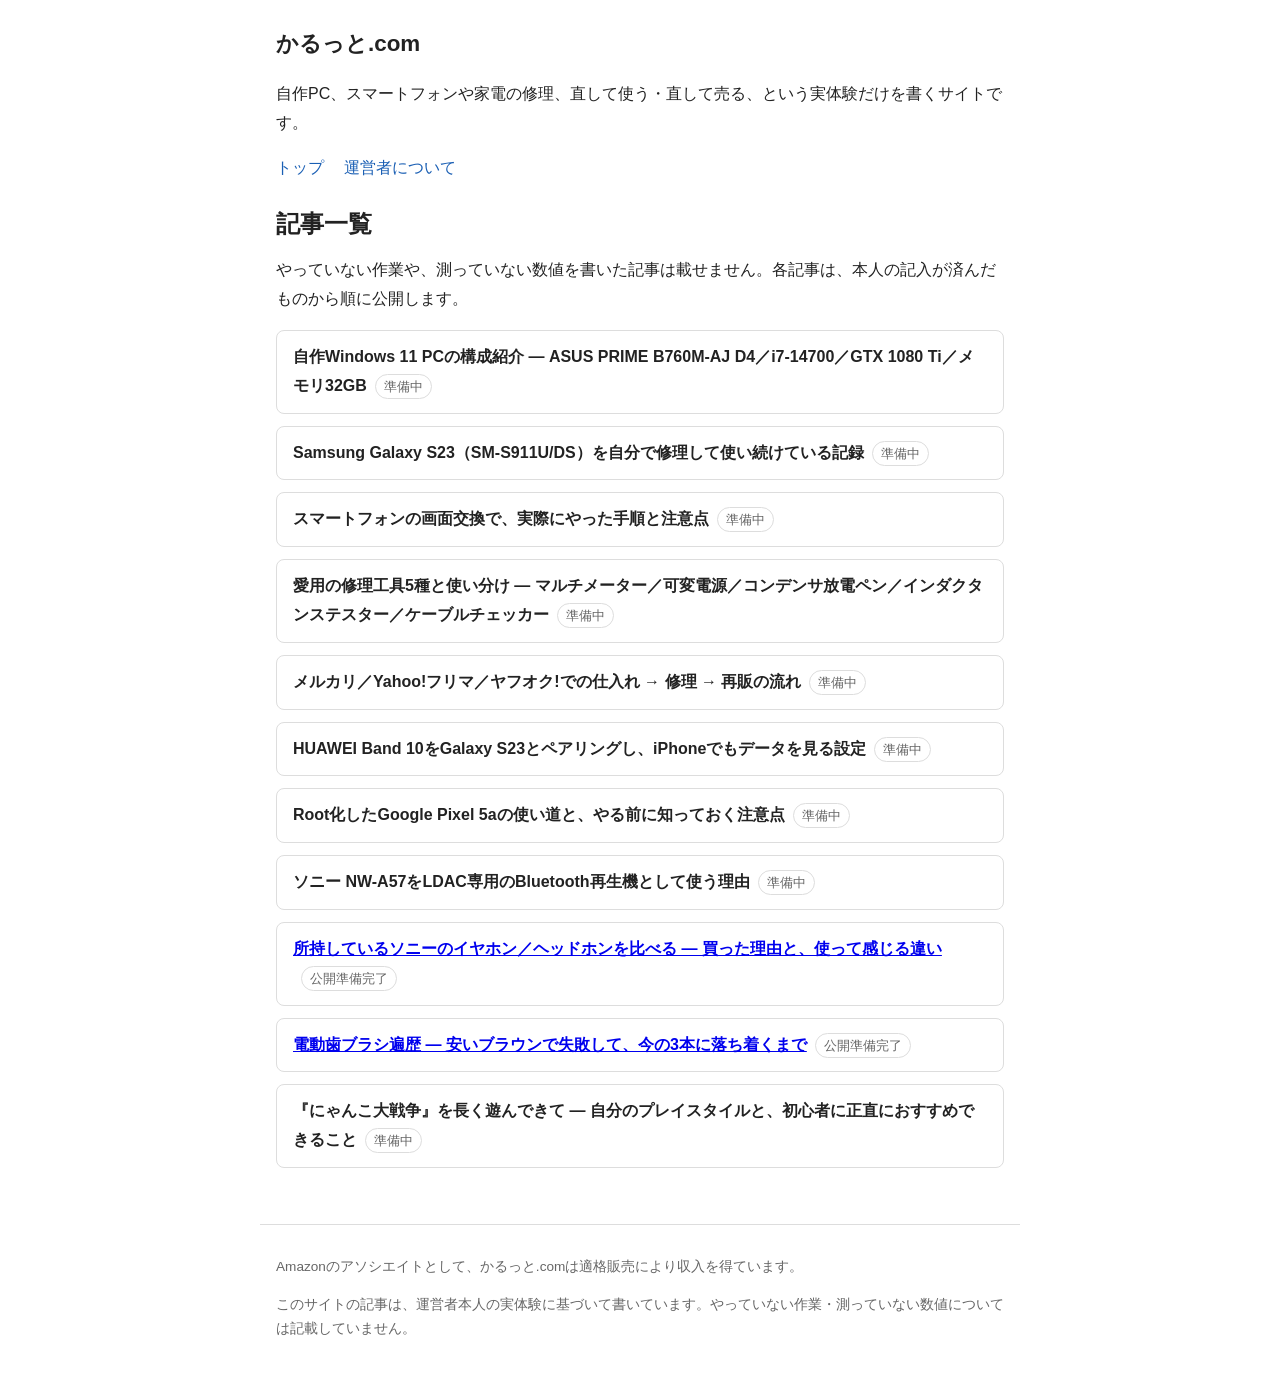
<file: index.html>
<!DOCTYPE html>
<html lang="ja">
<head>
<meta charset="utf-8">
<meta name="viewport" content="width=device-width, initial-scale=1">
<title>かるっと.com| PC・ガジェットの修理と再利用の記録</title>
<link rel="stylesheet" href="style.css">
</head>
<body>
<header>
  <div class="site-name">かるっと.com</div>
  <p>自作PC、スマートフォンや家電の修理、直して使う・直して売る、という実体験だけを書くサイトです。</p>
  <nav>
    <a href="index.html">トップ</a>
    <a href="about.html">運営者について</a>
  </nav>
</header>
<main>
  <h1>記事一覧</h1>
  <p>やっていない作業や、測っていない数値を書いた記事は載せません。各記事は、本人の記入が済んだものから順に公開します。</p>
  <ul class="articles">
    <li><span class="title">自作Windows 11 PCの構成紹介 ― ASUS PRIME B760M-AJ D4／i7-14700／GTX 1080 Ti／メモリ32GB</span><span class="status">準備中</span></li>
    <li><span class="title">Samsung Galaxy S23（SM-S911U/DS）を自分で修理して使い続けている記録</span><span class="status">準備中</span></li>
    <li><span class="title">スマートフォンの画面交換で、実際にやった手順と注意点</span><span class="status">準備中</span></li>
    <li><span class="title">愛用の修理工具5種と使い分け ― マルチメーター／可変電源／コンデンサ放電ペン／インダクタンステスター／ケーブルチェッカー</span><span class="status">準備中</span></li>
    <li><span class="title">メルカリ／Yahoo!フリマ／ヤフオク!での仕入れ → 修理 → 再販の流れ</span><span class="status">準備中</span></li>
    <li><span class="title">HUAWEI Band 10をGalaxy S23とペアリングし、iPhoneでもデータを見る設定</span><span class="status">準備中</span></li>
    <li><span class="title">Root化したGoogle Pixel 5aの使い道と、やる前に知っておく注意点</span><span class="status">準備中</span></li>
    <li><span class="title">ソニー NW-A57をLDAC専用のBluetooth再生機として使う理由</span><span class="status">準備中</span></li>
    <li><span class="title"><a href="sony-headphones.html">所持しているソニーのイヤホン／ヘッドホンを比べる ― 買った理由と、使って感じる違い</a></span><span class="status">公開準備完了</span></li>
    <li><span class="title"><a href="electric-toothbrush.html">電動歯ブラシ遍歴 ― 安いブラウンで失敗して、今の3本に落ち着くまで</a></span><span class="status">公開準備完了</span></li>
    <li><span class="title">『にゃんこ大戦争』を長く遊んできて ― 自分のプレイスタイルと、初心者に正直におすすめできること</span><span class="status">準備中</span></li>
  </ul>
</main>
<footer>
  <p>Amazonのアソシエイトとして、かるっと.comは適格販売により収入を得ています。</p>
  <p>このサイトの記事は、運営者本人の実体験に基づいて書いています。やっていない作業・測っていない数値については記載していません。</p>
</footer>
</body>
</html>
</file>
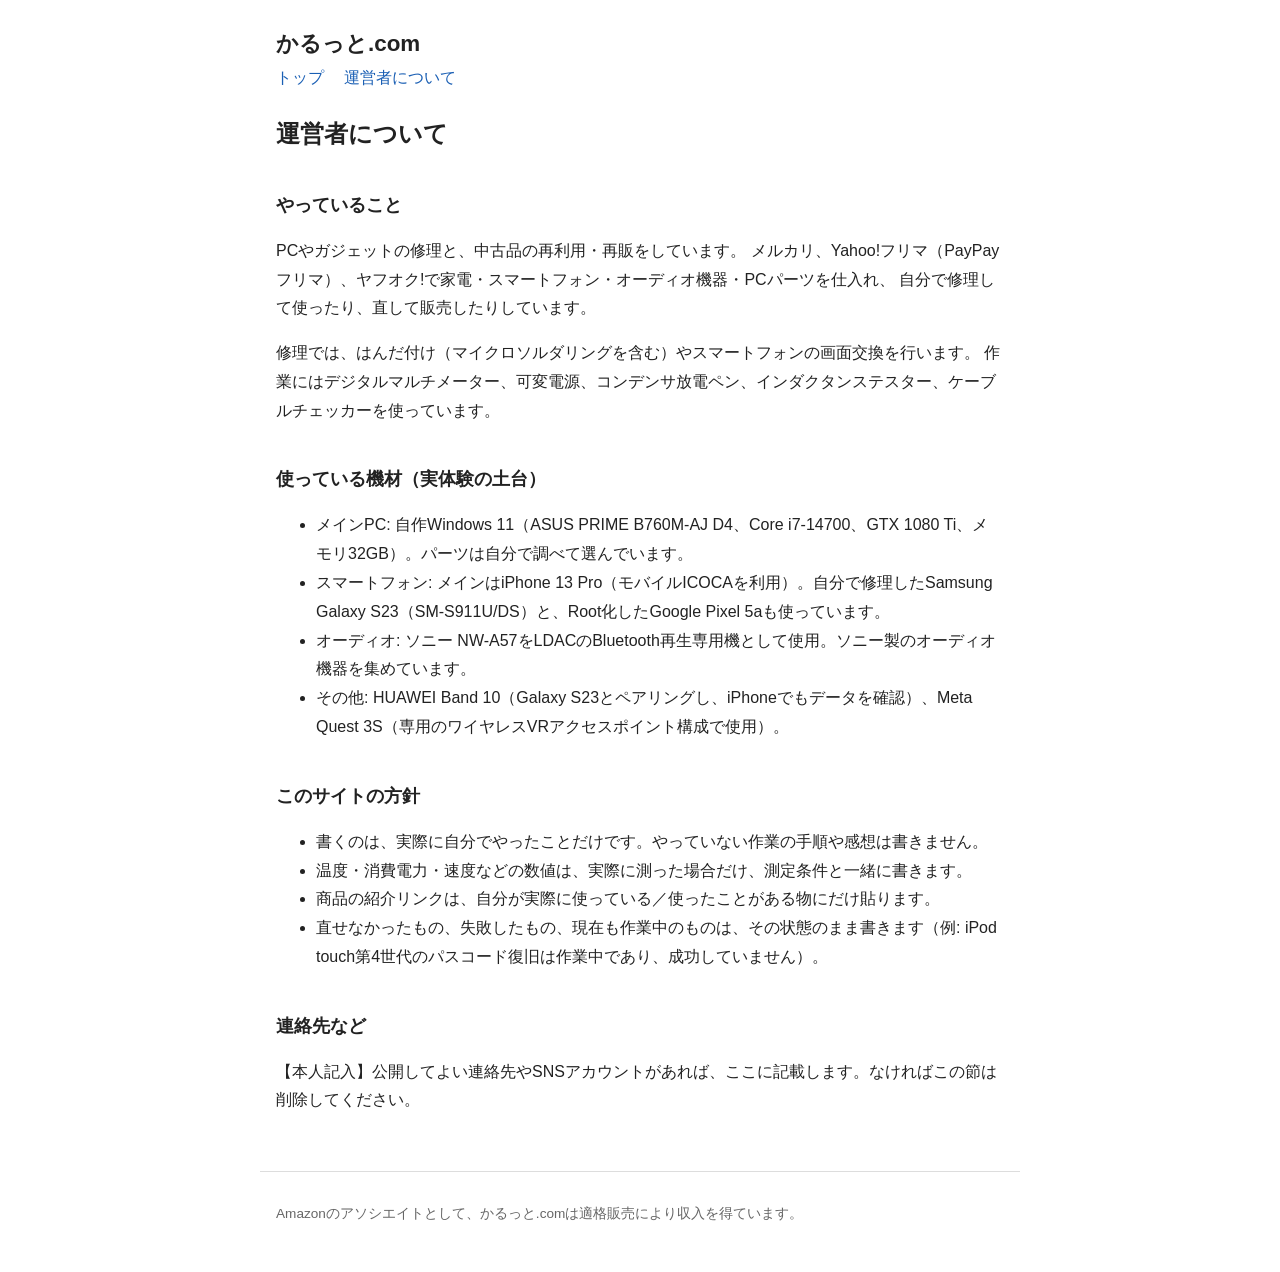
<file: about.html>
<!DOCTYPE html>
<html lang="ja">
<head>
<meta charset="utf-8">
<meta name="viewport" content="width=device-width, initial-scale=1">
<title>運営者について | かるっと.com</title>
<link rel="stylesheet" href="style.css">
</head>
<body>
<header>
  <div class="site-name">かるっと.com</div>
  <nav>
    <a href="index.html">トップ</a>
    <a href="about.html">運営者について</a>
  </nav>
</header>
<main>
  <h1>運営者について</h1>

  <h2>やっていること</h2>
  <p>
    PCやガジェットの修理と、中古品の再利用・再販をしています。
    メルカリ、Yahoo!フリマ（PayPayフリマ）、ヤフオク!で家電・スマートフォン・オーディオ機器・PCパーツを仕入れ、
    自分で修理して使ったり、直して販売したりしています。
  </p>
  <p>
    修理では、はんだ付け（マイクロソルダリングを含む）やスマートフォンの画面交換を行います。
    作業にはデジタルマルチメーター、可変電源、コンデンサ放電ペン、インダクタンステスター、ケーブルチェッカーを使っています。
  </p>

  <h2>使っている機材（実体験の土台）</h2>
  <ul>
    <li>メインPC: 自作Windows 11（ASUS PRIME B760M-AJ D4、Core i7-14700、GTX 1080 Ti、メモリ32GB）。パーツは自分で調べて選んでいます。</li>
    <li>スマートフォン: メインはiPhone 13 Pro（モバイルICOCAを利用）。自分で修理したSamsung Galaxy S23（SM-S911U/DS）と、Root化したGoogle Pixel 5aも使っています。</li>
    <li>オーディオ: ソニー NW-A57をLDACのBluetooth再生専用機として使用。ソニー製のオーディオ機器を集めています。</li>
    <li>その他: HUAWEI Band 10（Galaxy S23とペアリングし、iPhoneでもデータを確認）、Meta Quest 3S（専用のワイヤレスVRアクセスポイント構成で使用）。</li>
  </ul>

  <h2>このサイトの方針</h2>
  <ul>
    <li>書くのは、実際に自分でやったことだけです。やっていない作業の手順や感想は書きません。</li>
    <li>温度・消費電力・速度などの数値は、実際に測った場合だけ、測定条件と一緒に書きます。</li>
    <li>商品の紹介リンクは、自分が実際に使っている／使ったことがある物にだけ貼ります。</li>
    <li>直せなかったもの、失敗したもの、現在も作業中のものは、その状態のまま書きます（例: iPod touch第4世代のパスコード復旧は作業中であり、成功していません）。</li>
  </ul>

  <h2>連絡先など</h2>
  <p>【本人記入】公開してよい連絡先やSNSアカウントがあれば、ここに記載します。なければこの節は削除してください。</p>
</main>
<footer>
  <p>Amazonのアソシエイトとして、かるっと.comは適格販売により収入を得ています。</p>
</footer>
</body>
</html>
</file>
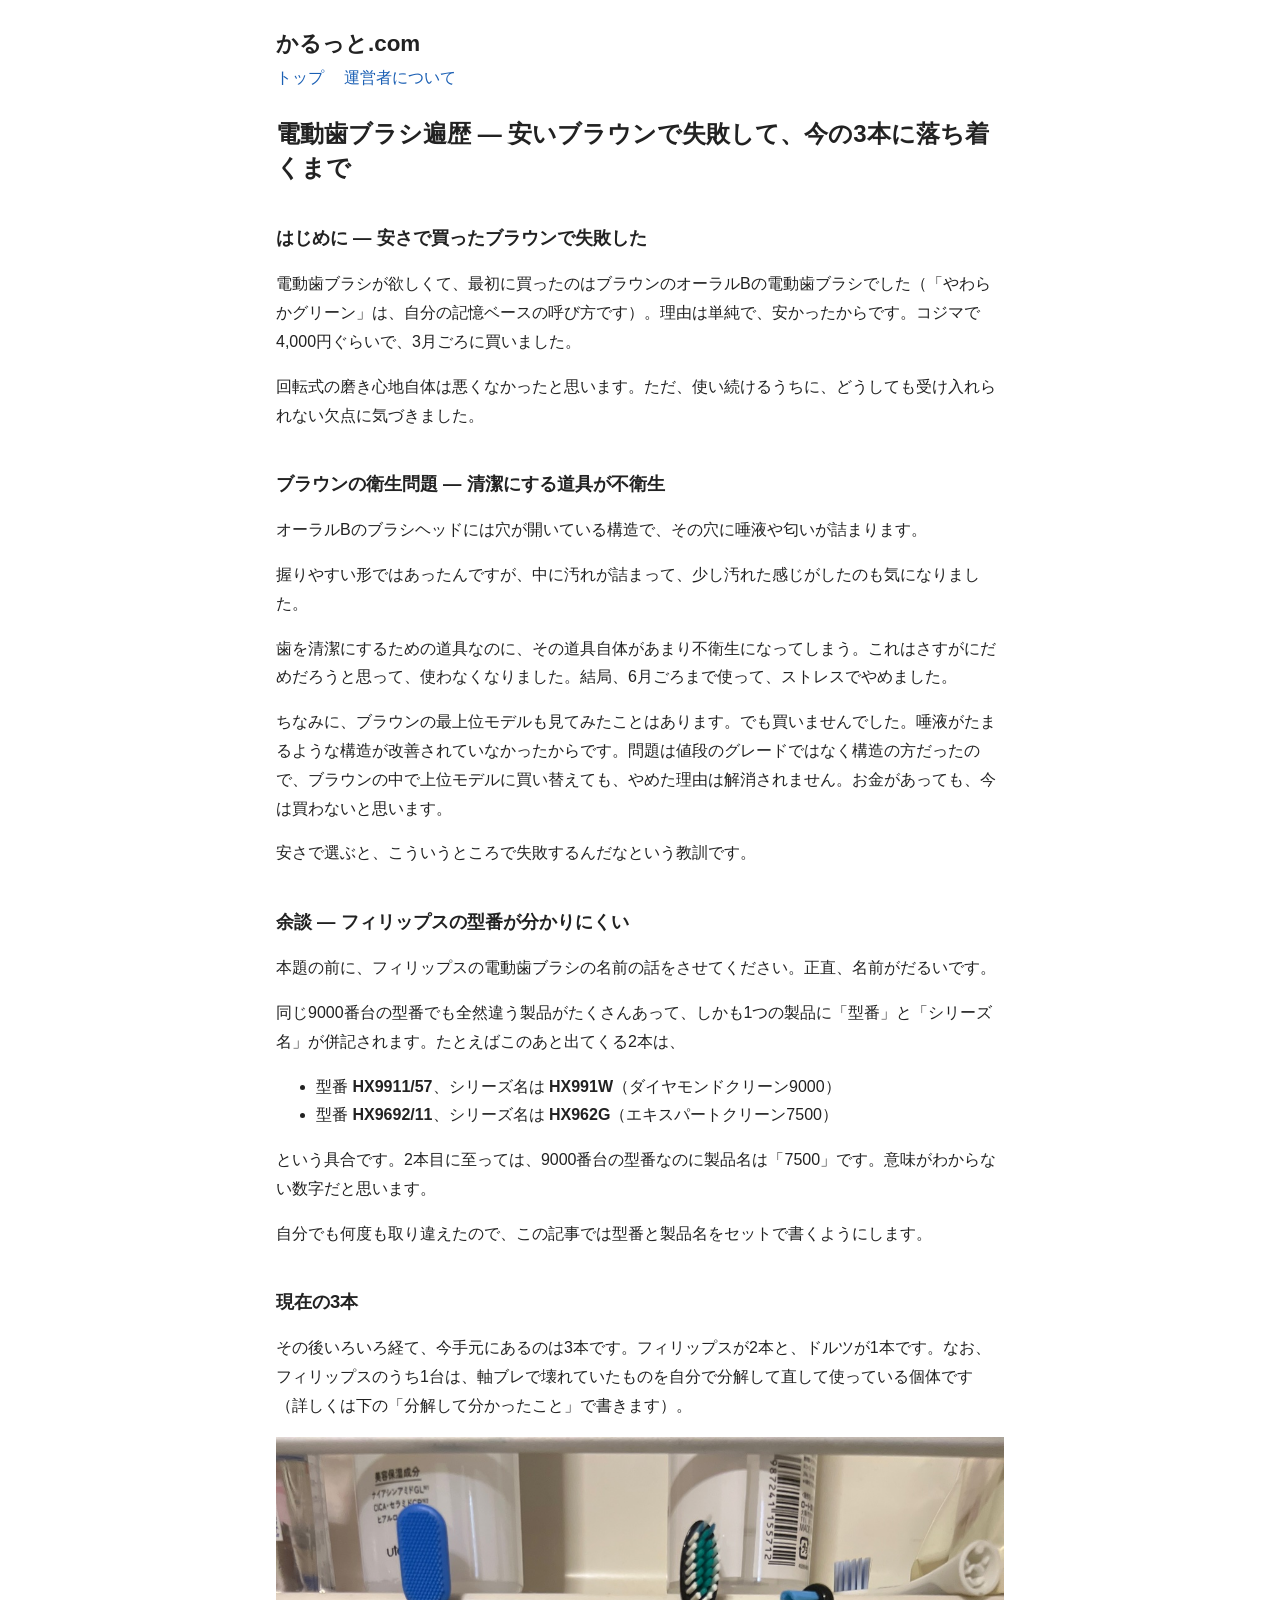
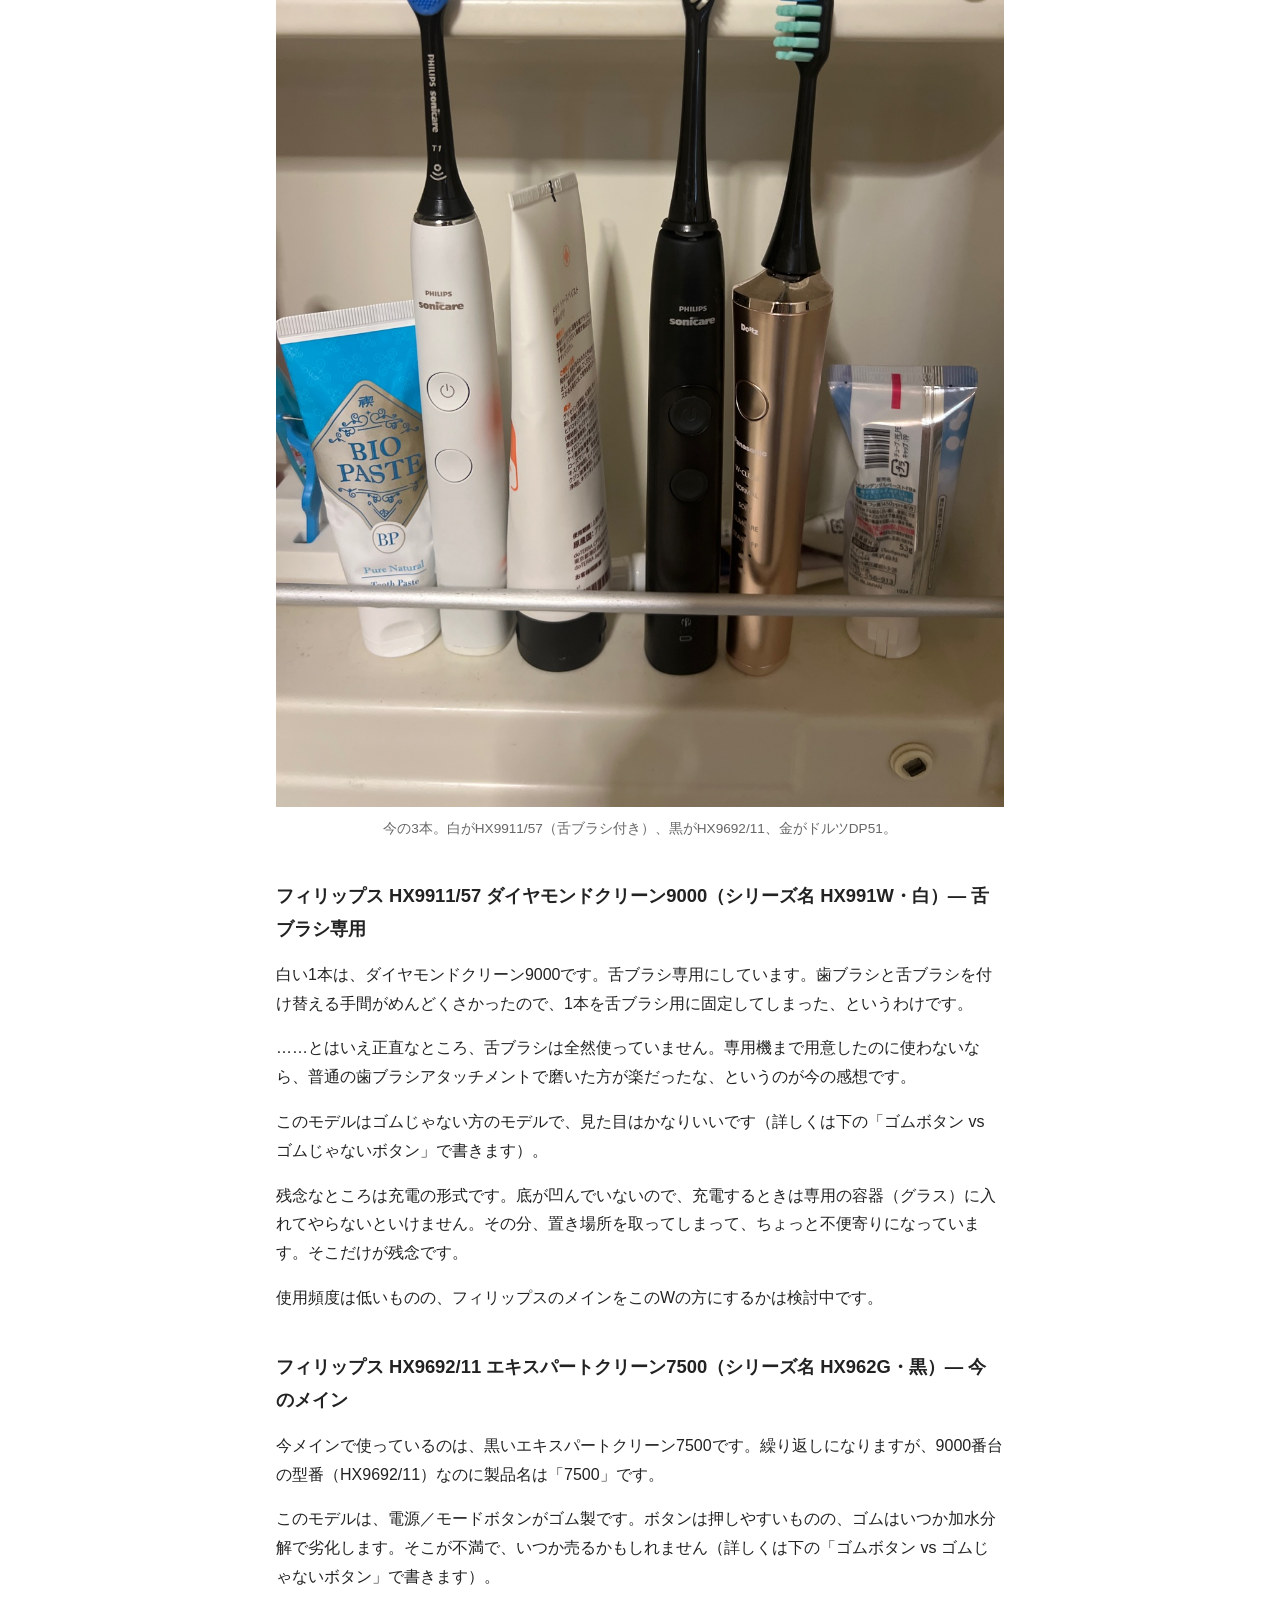
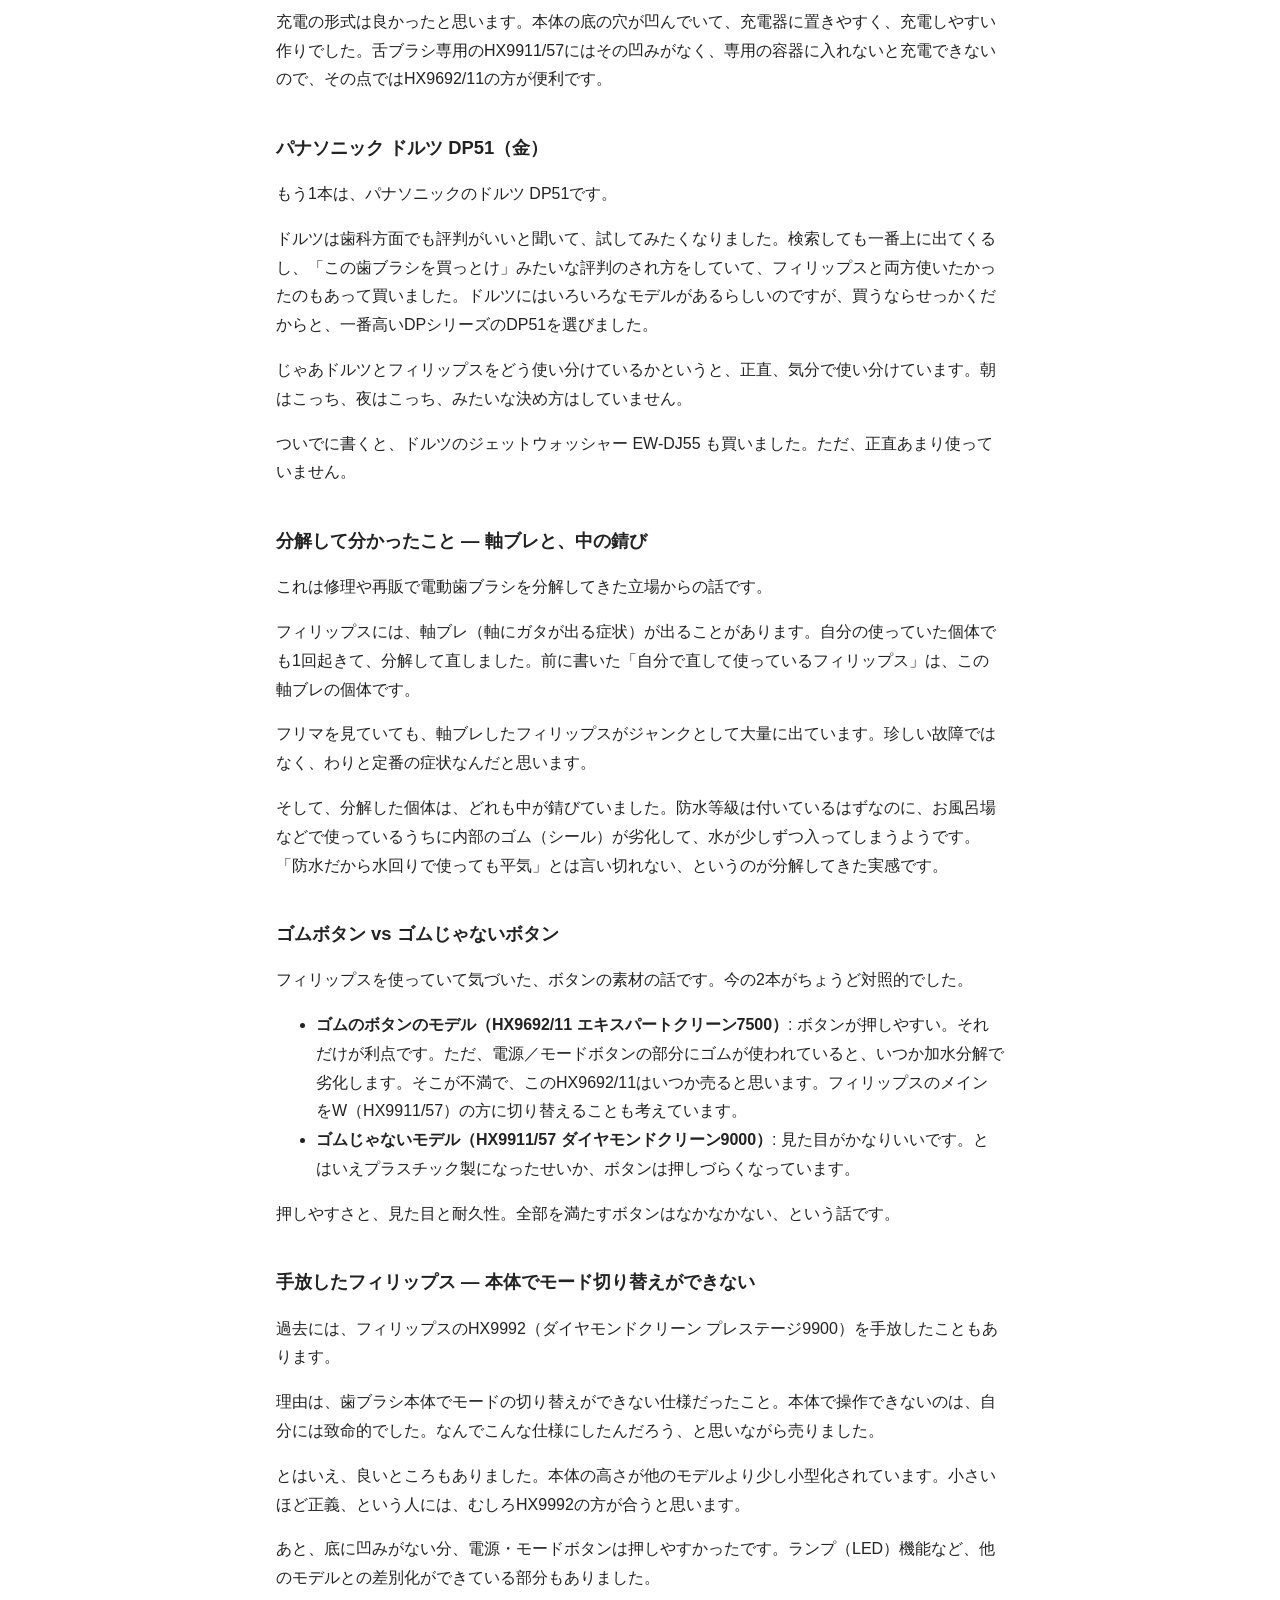
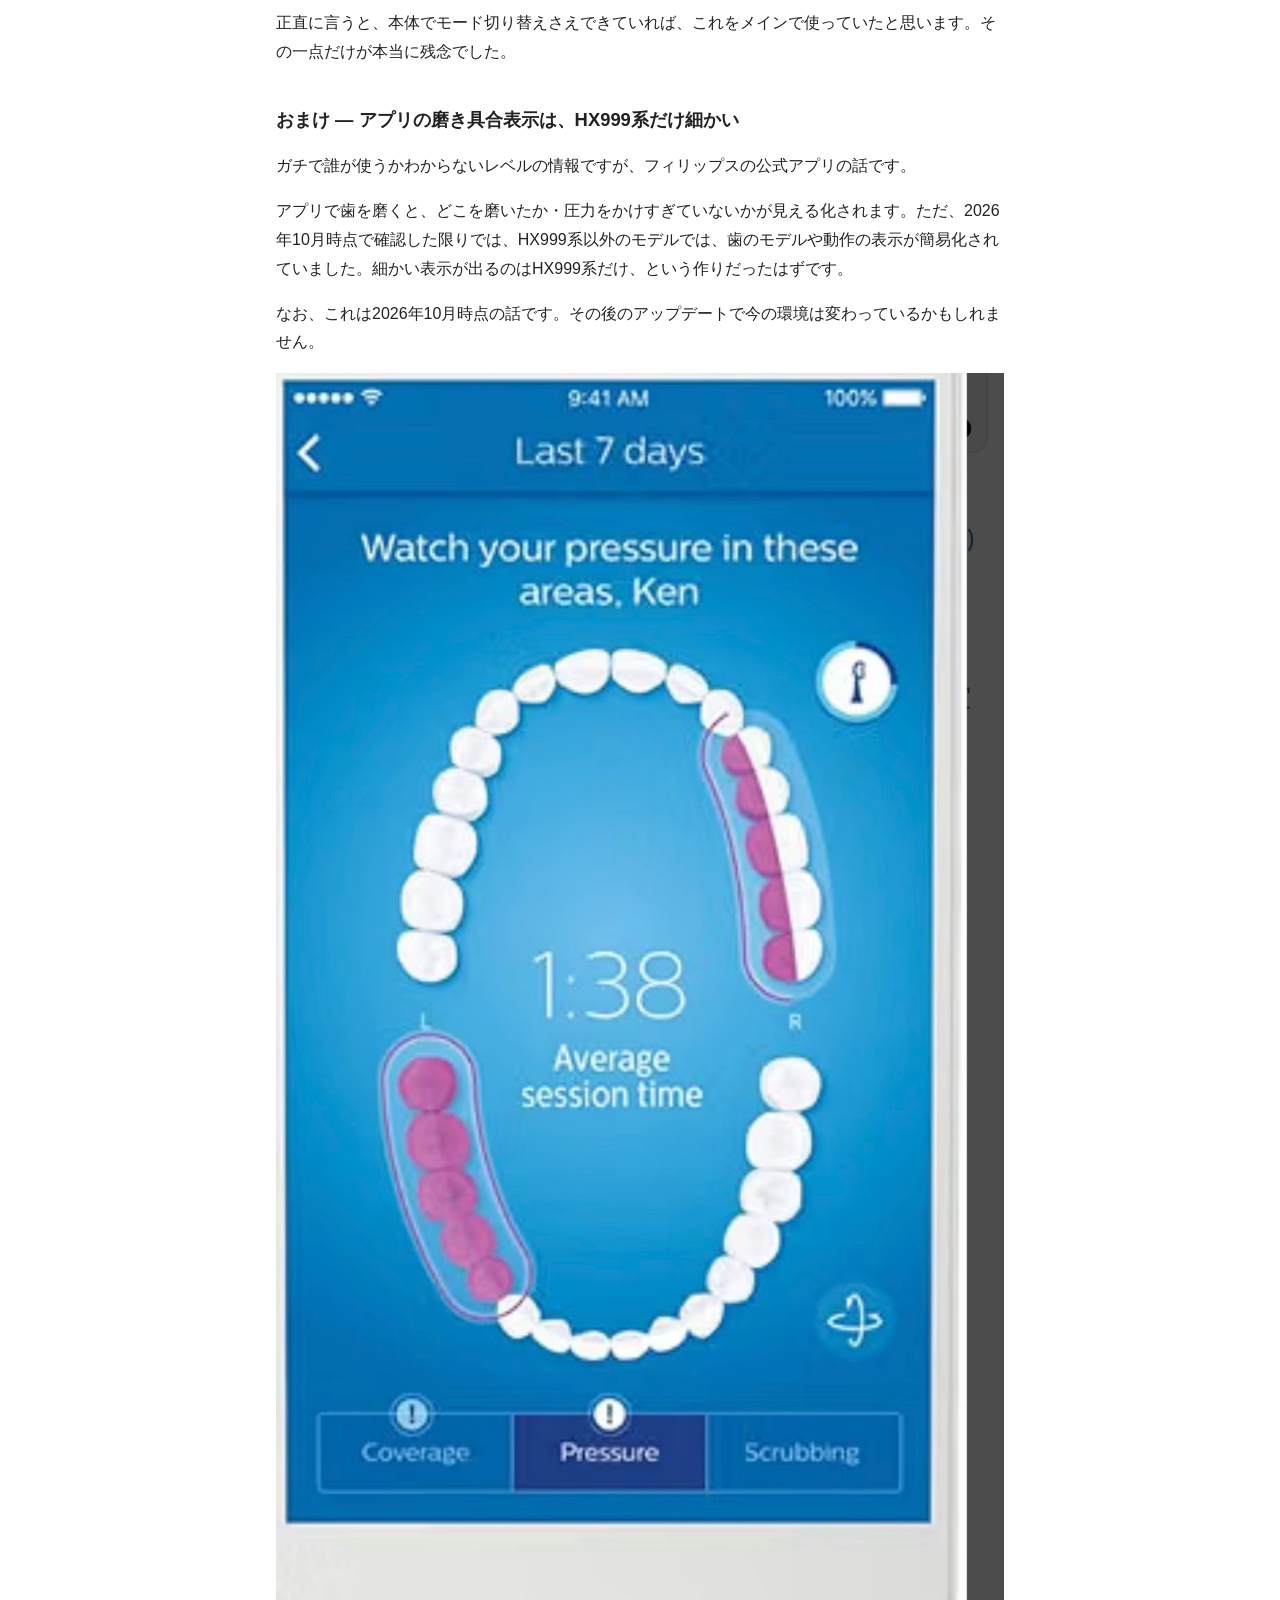
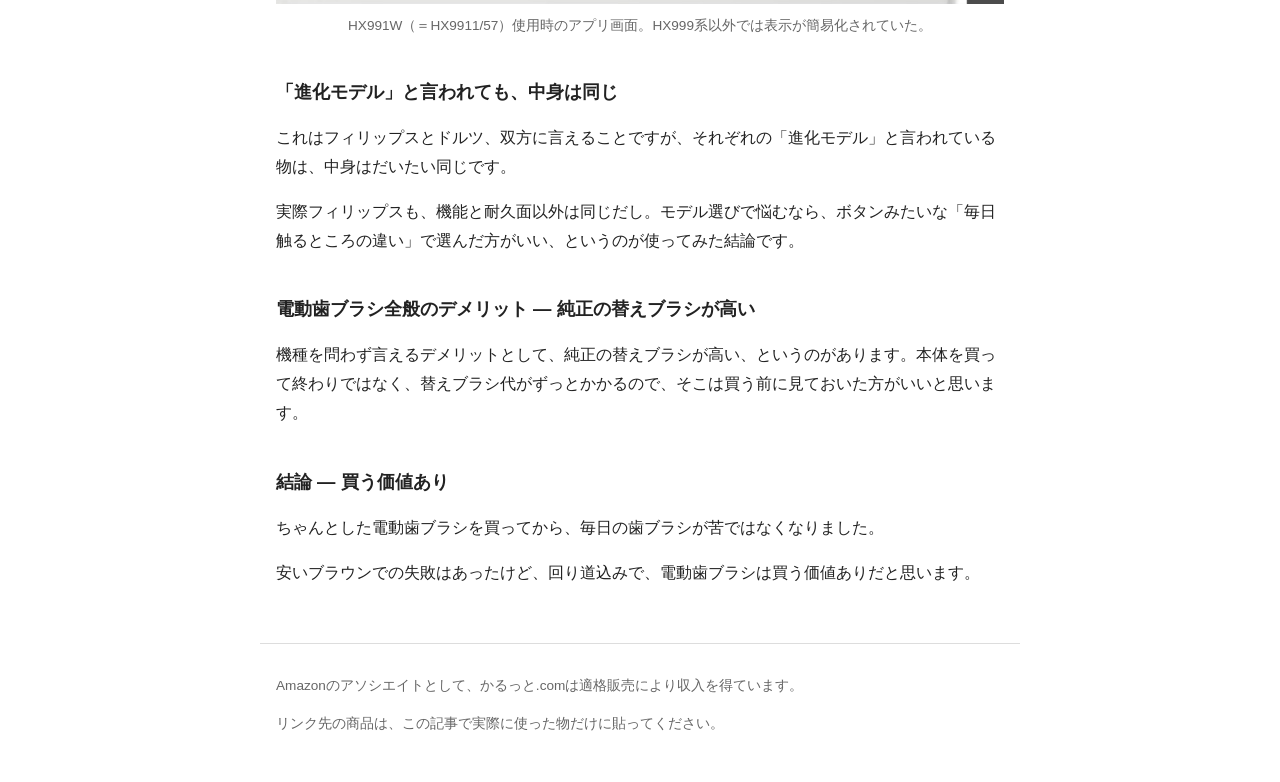
<file: electric-toothbrush.html>
<!DOCTYPE html>
<html lang="ja">
<head>
<meta charset="utf-8">
<meta name="viewport" content="width=device-width, initial-scale=1">
<title>電動歯ブラシ遍歴 ― 安いブラウンで失敗して、今の3本に落ち着くまで | かるっと.com</title>
<link rel="stylesheet" href="style.css">
</head>
<body>
<header>
  <div class="site-name">かるっと.com</div>
  <nav>
    <a href="index.html">トップ</a>
    <a href="about.html">運営者について</a>
  </nav>
</header>
<main>
  <h1>電動歯ブラシ遍歴 ― 安いブラウンで失敗して、今の3本に落ち着くまで</h1>

  <h2>はじめに ― 安さで買ったブラウンで失敗した</h2>
  <p>電動歯ブラシが欲しくて、最初に買ったのはブラウンのオーラルBの電動歯ブラシでした（「やわらかグリーン」は、自分の記憶ベースの呼び方です）。理由は単純で、安かったからです。コジマで4,000円ぐらいで、3月ごろに買いました。</p>
  <p>回転式の磨き心地自体は悪くなかったと思います。ただ、使い続けるうちに、どうしても受け入れられない欠点に気づきました。</p>

  <h2>ブラウンの衛生問題 ― 清潔にする道具が不衛生</h2>
  <p>オーラルBのブラシヘッドには穴が開いている構造で、その穴に唾液や匂いが詰まります。</p>
  <p>握りやすい形ではあったんですが、中に汚れが詰まって、少し汚れた感じがしたのも気になりました。</p>
  <p>歯を清潔にするための道具なのに、その道具自体があまり不衛生になってしまう。これはさすがにだめだろうと思って、使わなくなりました。結局、6月ごろまで使って、ストレスでやめました。</p>
  <p>ちなみに、ブラウンの最上位モデルも見てみたことはあります。でも買いませんでした。唾液がたまるような構造が改善されていなかったからです。問題は値段のグレードではなく構造の方だったので、ブラウンの中で上位モデルに買い替えても、やめた理由は解消されません。お金があっても、今は買わないと思います。</p>
  <p>安さで選ぶと、こういうところで失敗するんだなという教訓です。</p>

  <h2>余談 ― フィリップスの型番が分かりにくい</h2>
  <p>本題の前に、フィリップスの電動歯ブラシの名前の話をさせてください。正直、名前がだるいです。</p>
  <p>同じ9000番台の型番でも全然違う製品がたくさんあって、しかも1つの製品に「型番」と「シリーズ名」が併記されます。たとえばこのあと出てくる2本は、</p>
  <ul>
    <li>型番 <strong>HX9911/57</strong>、シリーズ名は <strong>HX991W</strong>（ダイヤモンドクリーン9000）</li>
    <li>型番 <strong>HX9692/11</strong>、シリーズ名は <strong>HX962G</strong>（エキスパートクリーン7500）</li>
  </ul>
  <p>という具合です。2本目に至っては、9000番台の型番なのに製品名は「7500」です。意味がわからない数字だと思います。</p>
  <p>自分でも何度も取り違えたので、この記事では型番と製品名をセットで書くようにします。</p>

  <h2>現在の3本</h2>
  <p>その後いろいろ経て、今手元にあるのは3本です。フィリップスが2本と、ドルツが1本です。なお、フィリップスのうち1台は、軸ブレで壊れていたものを自分で分解して直して使っている個体です（詳しくは下の「分解して分かったこと」で書きます）。</p>
  <figure>
    <img src="images/toothbrushes.jpg" alt="今使っている電動歯ブラシ3本（白のフィリップス、黒のフィリップス、金のドルツ）" style="max-width:100%;height:auto;">
    <figcaption>今の3本。白がHX9911/57（舌ブラシ付き）、黒がHX9692/11、金がドルツDP51。</figcaption>
  </figure>

  <h2>フィリップス HX9911/57 ダイヤモンドクリーン9000（シリーズ名 HX991W・白）― 舌ブラシ専用</h2>
  <p>白い1本は、ダイヤモンドクリーン9000です。舌ブラシ専用にしています。歯ブラシと舌ブラシを付け替える手間がめんどくさかったので、1本を舌ブラシ用に固定してしまった、というわけです。</p>
  <p>……とはいえ正直なところ、舌ブラシは全然使っていません。専用機まで用意したのに使わないなら、普通の歯ブラシアタッチメントで磨いた方が楽だったな、というのが今の感想です。</p>
  <p>このモデルはゴムじゃない方のモデルで、見た目はかなりいいです（詳しくは下の「ゴムボタン vs ゴムじゃないボタン」で書きます）。</p>
  <p>残念なところは充電の形式です。底が凹んでいないので、充電するときは専用の容器（グラス）に入れてやらないといけません。その分、置き場所を取ってしまって、ちょっと不便寄りになっています。そこだけが残念です。</p>
  <p>使用頻度は低いものの、フィリップスのメインをこのWの方にするかは検討中です。</p>

  <h2>フィリップス HX9692/11 エキスパートクリーン7500（シリーズ名 HX962G・黒）― 今のメイン</h2>
  <p>今メインで使っているのは、黒いエキスパートクリーン7500です。繰り返しになりますが、9000番台の型番（HX9692/11）なのに製品名は「7500」です。</p>
  <p>このモデルは、電源／モードボタンがゴム製です。ボタンは押しやすいものの、ゴムはいつか加水分解で劣化します。そこが不満で、いつか売るかもしれません（詳しくは下の「ゴムボタン vs ゴムじゃないボタン」で書きます）。</p>
  <p>充電の形式は良かったと思います。本体の底の穴が凹んでいて、充電器に置きやすく、充電しやすい作りでした。舌ブラシ専用のHX9911/57にはその凹みがなく、専用の容器に入れないと充電できないので、その点ではHX9692/11の方が便利です。</p>

  <h2>パナソニック ドルツ DP51（金）</h2>
  <p>もう1本は、パナソニックのドルツ DP51です。</p>
  <p>ドルツは歯科方面でも評判がいいと聞いて、試してみたくなりました。検索しても一番上に出てくるし、「この歯ブラシを買っとけ」みたいな評判のされ方をしていて、フィリップスと両方使いたかったのもあって買いました。ドルツにはいろいろなモデルがあるらしいのですが、買うならせっかくだからと、一番高いDPシリーズのDP51を選びました。</p>
  <p>じゃあドルツとフィリップスをどう使い分けているかというと、正直、気分で使い分けています。朝はこっち、夜はこっち、みたいな決め方はしていません。</p>
  <p>ついでに書くと、ドルツのジェットウォッシャー EW-DJ55 も買いました。ただ、正直あまり使っていません。</p>

  <h2>分解して分かったこと ― 軸ブレと、中の錆び</h2>
  <p>これは修理や再販で電動歯ブラシを分解してきた立場からの話です。</p>
  <p>フィリップスには、軸ブレ（軸にガタが出る症状）が出ることがあります。自分の使っていた個体でも1回起きて、分解して直しました。前に書いた「自分で直して使っているフィリップス」は、この軸ブレの個体です。</p>
  <p>フリマを見ていても、軸ブレしたフィリップスがジャンクとして大量に出ています。珍しい故障ではなく、わりと定番の症状なんだと思います。</p>
  <p>そして、分解した個体は、どれも中が錆びていました。防水等級は付いているはずなのに、お風呂場などで使っているうちに内部のゴム（シール）が劣化して、水が少しずつ入ってしまうようです。「防水だから水回りで使っても平気」とは言い切れない、というのが分解してきた実感です。</p>

  <h2>ゴムボタン vs ゴムじゃないボタン</h2>
  <p>フィリップスを使っていて気づいた、ボタンの素材の話です。今の2本がちょうど対照的でした。</p>
  <ul>
    <li><strong>ゴムのボタンのモデル（HX9692/11 エキスパートクリーン7500）</strong>: ボタンが押しやすい。それだけが利点です。ただ、電源／モードボタンの部分にゴムが使われていると、いつか加水分解で劣化します。そこが不満で、このHX9692/11はいつか売ると思います。フィリップスのメインをW（HX9911/57）の方に切り替えることも考えています。</li>
    <li><strong>ゴムじゃないモデル（HX9911/57 ダイヤモンドクリーン9000）</strong>: 見た目がかなりいいです。とはいえプラスチック製になったせいか、ボタンは押しづらくなっています。</li>
  </ul>
  <p>押しやすさと、見た目と耐久性。全部を満たすボタンはなかなかない、という話です。</p>

  <h2>手放したフィリップス ― 本体でモード切り替えができない</h2>
  <p>過去には、フィリップスのHX9992（ダイヤモンドクリーン プレステージ9900）を手放したこともあります。</p>
  <p>理由は、歯ブラシ本体でモードの切り替えができない仕様だったこと。本体で操作できないのは、自分には致命的でした。なんでこんな仕様にしたんだろう、と思いながら売りました。</p>
  <p>とはいえ、良いところもありました。本体の高さが他のモデルより少し小型化されています。小さいほど正義、という人には、むしろHX9992の方が合うと思います。</p>
  <p>あと、底に凹みがない分、電源・モードボタンは押しやすかったです。ランプ（LED）機能など、他のモデルとの差別化ができている部分もありました。</p>
  <p>正直に言うと、本体でモード切り替えさえできていれば、これをメインで使っていたと思います。その一点だけが本当に残念でした。</p>

  <h2>おまけ ― アプリの磨き具合表示は、HX999系だけ細かい</h2>
  <p>ガチで誰が使うかわからないレベルの情報ですが、フィリップスの公式アプリの話です。</p>
  <p>アプリで歯を磨くと、どこを磨いたか・圧力をかけすぎていないかが見える化されます。ただ、2026年10月時点で確認した限りでは、HX999系以外のモデルでは、歯のモデルや動作の表示が簡易化されていました。細かい表示が出るのはHX999系だけ、という作りだったはずです。</p>
  <p>なお、これは2026年10月時点の話です。その後のアップデートで今の環境は変わっているかもしれません。</p>
  <figure>
    <img src="images/philips-app.jpg" alt="フィリップス公式アプリの磨き具合表示（HX991W使用時）" style="max-width:100%;height:auto;">
    <figcaption>HX991W（＝HX9911/57）使用時のアプリ画面。HX999系以外では表示が簡易化されていた。</figcaption>
  </figure>

  <h2>「進化モデル」と言われても、中身は同じ</h2>
  <p>これはフィリップスとドルツ、双方に言えることですが、それぞれの「進化モデル」と言われている物は、中身はだいたい同じです。</p>
  <p>実際フィリップスも、機能と耐久面以外は同じだし。モデル選びで悩むなら、ボタンみたいな「毎日触るところの違い」で選んだ方がいい、というのが使ってみた結論です。</p>

  <h2>電動歯ブラシ全般のデメリット ― 純正の替えブラシが高い</h2>
  <p>機種を問わず言えるデメリットとして、純正の替えブラシが高い、というのがあります。本体を買って終わりではなく、替えブラシ代がずっとかかるので、そこは買う前に見ておいた方がいいと思います。</p>

  <h2>結論 ― 買う価値あり</h2>
  <p>ちゃんとした電動歯ブラシを買ってから、毎日の歯ブラシが苦ではなくなりました。</p>
  <p>安いブラウンでの失敗はあったけど、回り道込みで、電動歯ブラシは買う価値ありだと思います。</p>
</main>
<footer>
  <p>Amazonのアソシエイトとして、かるっと.comは適格販売により収入を得ています。</p>
  <p>リンク先の商品は、この記事で実際に使った物だけに貼ってください。</p>
</footer>
</body>
</html>
</file>
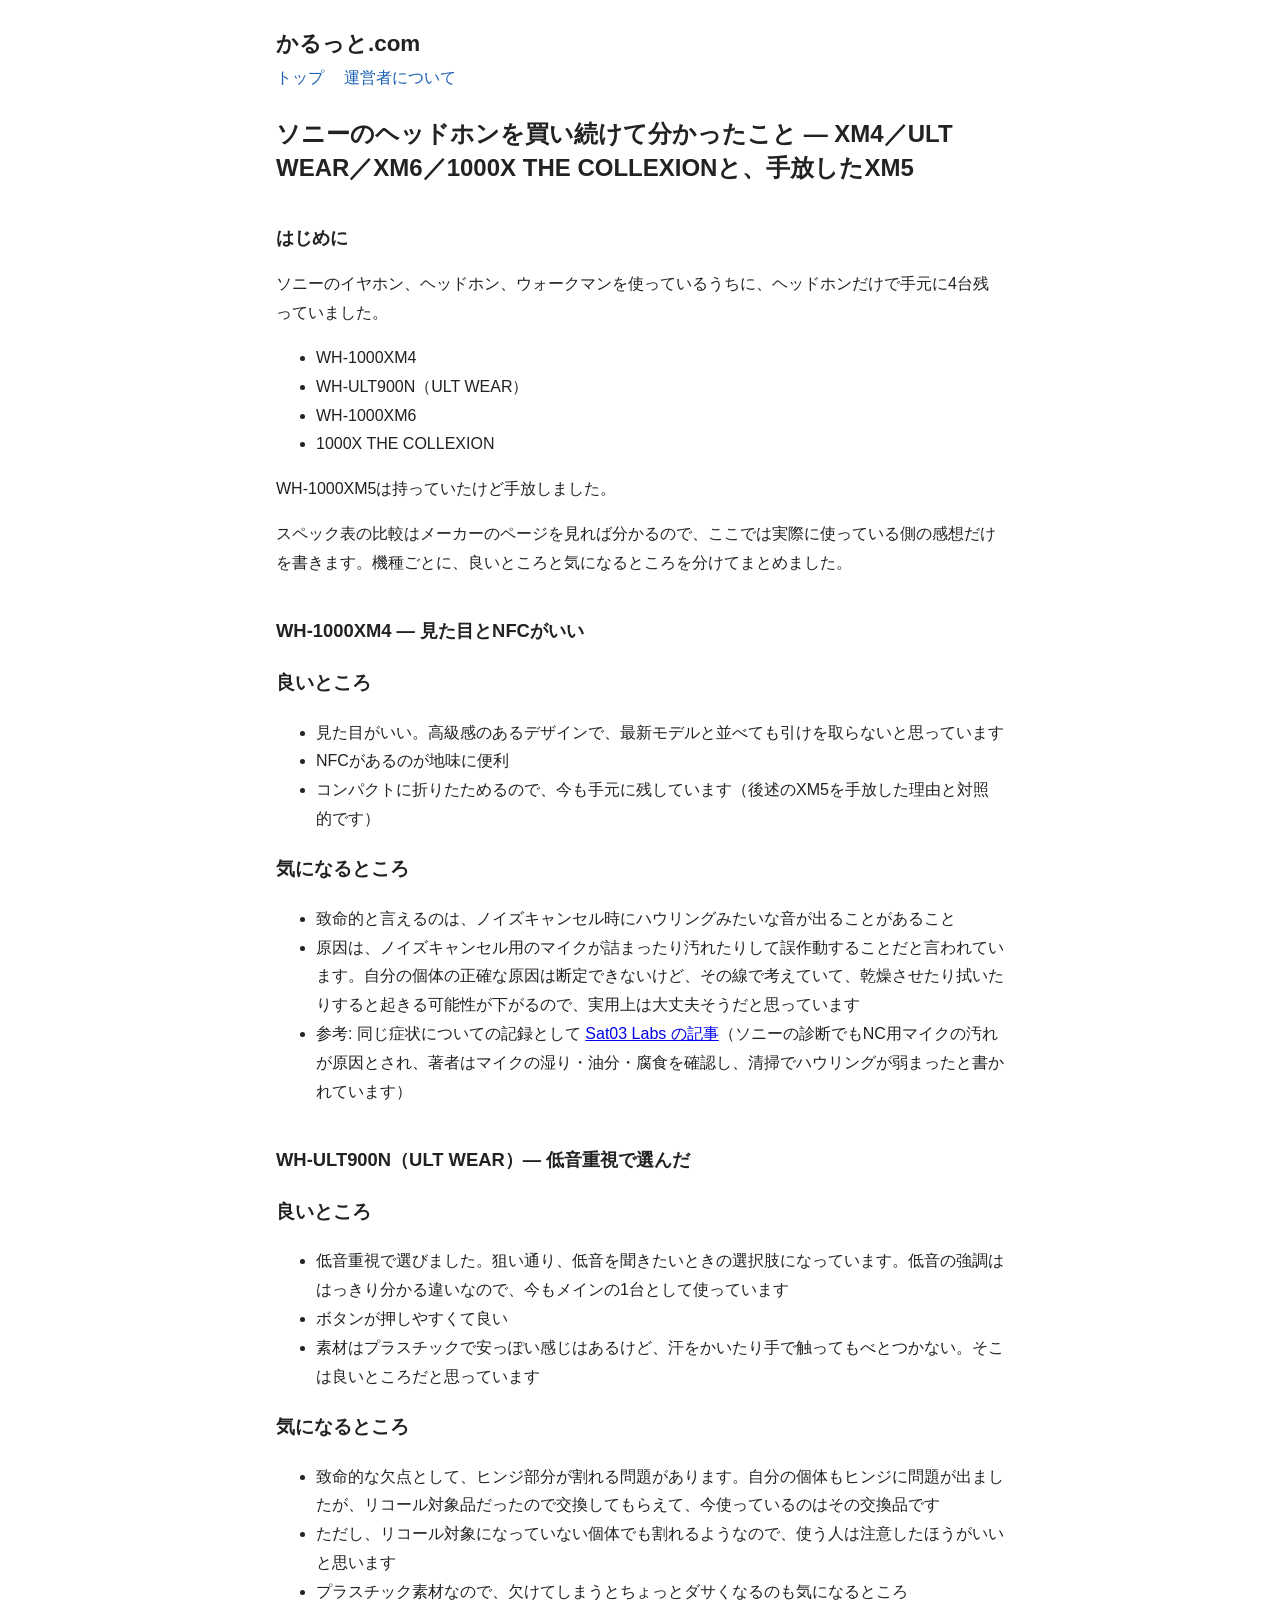
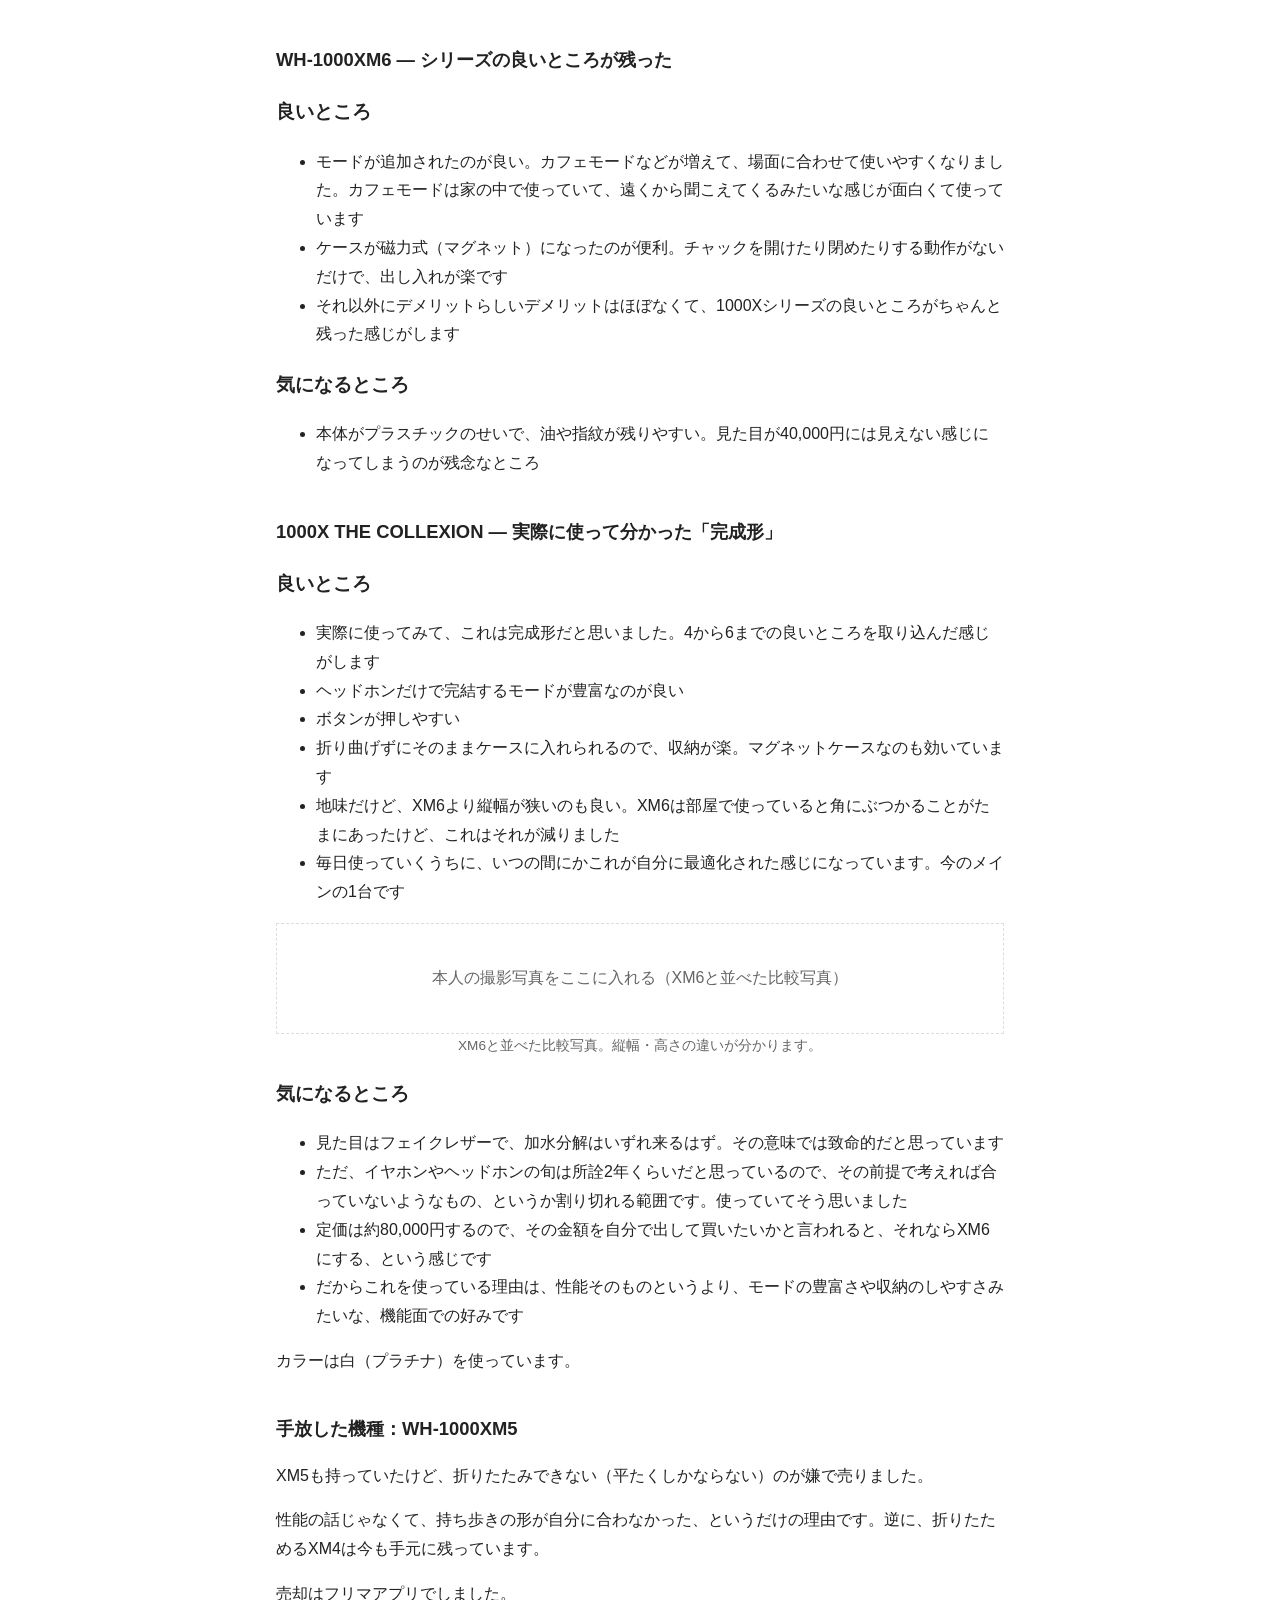
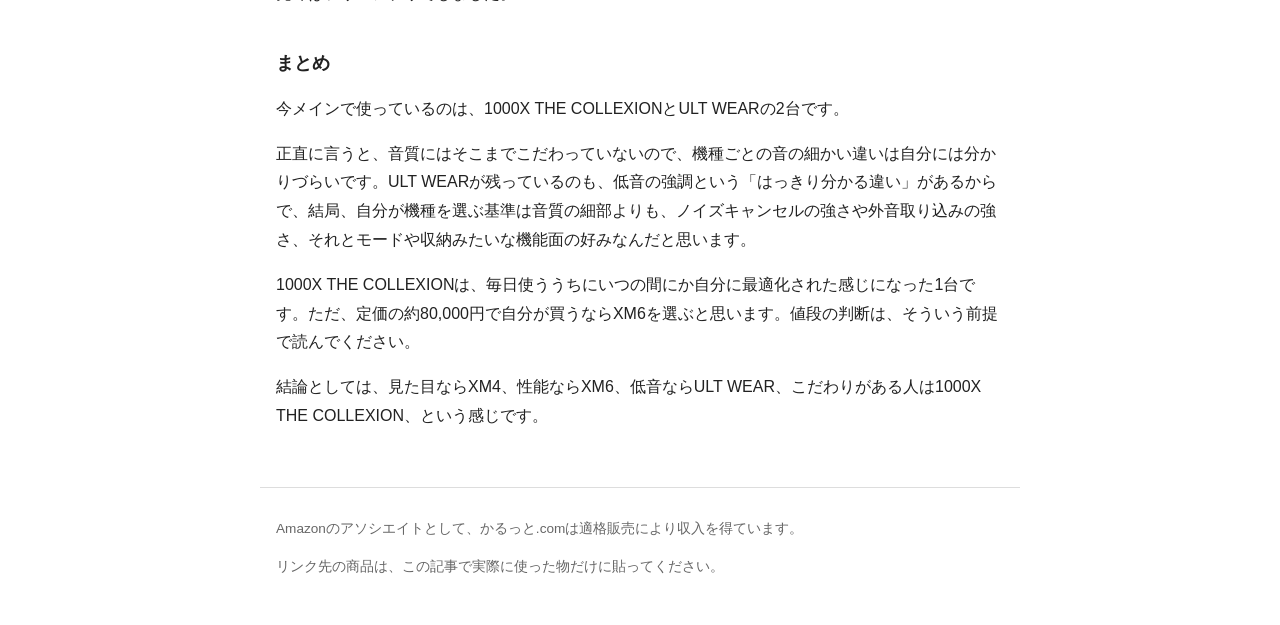
<file: sony-headphones.html>
<!DOCTYPE html>
<html lang="ja">
<head>
<meta charset="utf-8">
<meta name="viewport" content="width=device-width, initial-scale=1">
<title>ソニーのヘッドホンを買い続けて分かったこと ― XM4／ULT WEAR／XM6／1000X THE COLLEXIONと、手放したXM5 | かるっと.com</title>
<link rel="stylesheet" href="style.css">
</head>
<body>
<header>
  <div class="site-name">かるっと.com</div>
  <nav>
    <a href="index.html">トップ</a>
    <a href="about.html">運営者について</a>
  </nav>
</header>
<main>
  <h1>ソニーのヘッドホンを買い続けて分かったこと ― XM4／ULT WEAR／XM6／1000X THE COLLEXIONと、手放したXM5</h1>

  <h2>はじめに</h2>
  <p>ソニーのイヤホン、ヘッドホン、ウォークマンを使っているうちに、ヘッドホンだけで手元に4台残っていました。</p>
  <ul>
    <li>WH-1000XM4</li>
    <li>WH-ULT900N（ULT WEAR）</li>
    <li>WH-1000XM6</li>
    <li>1000X THE COLLEXION</li>
  </ul>
  <p>WH-1000XM5は持っていたけど手放しました。</p>
  <p>スペック表の比較はメーカーのページを見れば分かるので、ここでは実際に使っている側の感想だけを書きます。機種ごとに、良いところと気になるところを分けてまとめました。</p>

  <h2>WH-1000XM4 ― 見た目とNFCがいい</h2>
  <h3>良いところ</h3>
  <ul>
    <li>見た目がいい。高級感のあるデザインで、最新モデルと並べても引けを取らないと思っています</li>
    <li>NFCがあるのが地味に便利</li>
    <li>コンパクトに折りたためるので、今も手元に残しています（後述のXM5を手放した理由と対照的です）</li>
  </ul>
  <h3>気になるところ</h3>
  <ul>
    <li>致命的と言えるのは、ノイズキャンセル時にハウリングみたいな音が出ることがあること</li>
    <li>原因は、ノイズキャンセル用のマイクが詰まったり汚れたりして誤作動することだと言われています。自分の個体の正確な原因は断定できないけど、その線で考えていて、乾燥させたり拭いたりすると起きる可能性が下がるので、実用上は大丈夫そうだと思っています</li>
    <li>参考: 同じ症状についての記録として <a href="https://sat03.hatenablog.com/entry/2022/07/11/022243">Sat03 Labs の記事</a>（ソニーの診断でもNC用マイクの汚れが原因とされ、著者はマイクの湿り・油分・腐食を確認し、清掃でハウリングが弱まったと書かれています）</li>
  </ul>

  <h2>WH-ULT900N（ULT WEAR）― 低音重視で選んだ</h2>
  <h3>良いところ</h3>
  <ul>
    <li>低音重視で選びました。狙い通り、低音を聞きたいときの選択肢になっています。低音の強調ははっきり分かる違いなので、今もメインの1台として使っています</li>
    <li>ボタンが押しやすくて良い</li>
    <li>素材はプラスチックで安っぽい感じはあるけど、汗をかいたり手で触ってもべとつかない。そこは良いところだと思っています</li>
  </ul>
  <h3>気になるところ</h3>
  <ul>
    <li>致命的な欠点として、ヒンジ部分が割れる問題があります。自分の個体もヒンジに問題が出ましたが、リコール対象品だったので交換してもらえて、今使っているのはその交換品です</li>
    <li>ただし、リコール対象になっていない個体でも割れるようなので、使う人は注意したほうがいいと思います</li>
    <li>プラスチック素材なので、欠けてしまうとちょっとダサくなるのも気になるところ</li>
  </ul>

  <h2>WH-1000XM6 ― シリーズの良いところが残った</h2>
  <h3>良いところ</h3>
  <ul>
    <li>モードが追加されたのが良い。カフェモードなどが増えて、場面に合わせて使いやすくなりました。カフェモードは家の中で使っていて、遠くから聞こえてくるみたいな感じが面白くて使っています</li>
    <li>ケースが磁力式（マグネット）になったのが便利。チャックを開けたり閉めたりする動作がないだけで、出し入れが楽です</li>
    <li>それ以外にデメリットらしいデメリットはほぼなくて、1000Xシリーズの良いところがちゃんと残った感じがします</li>
  </ul>
  <h3>気になるところ</h3>
  <ul>
    <li>本体がプラスチックのせいで、油や指紋が残りやすい。見た目が40,000円には見えない感じになってしまうのが残念なところ</li>
  </ul>

  <h2>1000X THE COLLEXION ― 実際に使って分かった「完成形」</h2>
  <h3>良いところ</h3>
  <ul>
    <li>実際に使ってみて、これは完成形だと思いました。4から6までの良いところを取り込んだ感じがします</li>
    <li>ヘッドホンだけで完結するモードが豊富なのが良い</li>
    <li>ボタンが押しやすい</li>
    <li>折り曲げずにそのままケースに入れられるので、収納が楽。マグネットケースなのも効いています</li>
    <li>地味だけど、XM6より縦幅が狭いのも良い。XM6は部屋で使っていると角にぶつかることがたまにあったけど、これはそれが減りました</li>
    <li>毎日使っていくうちに、いつの間にかこれが自分に最適化された感じになっています。今のメインの1台です</li>
  </ul>
  <figure>
    <div class="photo-box">本人の撮影写真をここに入れる（XM6と並べた比較写真）</div>
    <figcaption>XM6と並べた比較写真。縦幅・高さの違いが分かります。</figcaption>
  </figure>
  <h3>気になるところ</h3>
  <ul>
    <li>見た目はフェイクレザーで、加水分解はいずれ来るはず。その意味では致命的だと思っています</li>
    <li>ただ、イヤホンやヘッドホンの旬は所詮2年くらいだと思っているので、その前提で考えれば合っていないようなもの、というか割り切れる範囲です。使っていてそう思いました</li>
    <li>定価は約80,000円するので、その金額を自分で出して買いたいかと言われると、それならXM6にする、という感じです</li>
    <li>だからこれを使っている理由は、性能そのものというより、モードの豊富さや収納のしやすさみたいな、機能面での好みです</li>
  </ul>
  <p>カラーは白（プラチナ）を使っています。</p>

  <h2>手放した機種：WH-1000XM5</h2>
  <p>XM5も持っていたけど、折りたたみできない（平たくしかならない）のが嫌で売りました。</p>
  <p>性能の話じゃなくて、持ち歩きの形が自分に合わなかった、というだけの理由です。逆に、折りたためるXM4は今も手元に残っています。</p>
  <p>売却はフリマアプリでしました。</p>

  <h2>まとめ</h2>
  <p>今メインで使っているのは、1000X THE COLLEXIONとULT WEARの2台です。</p>
  <p>正直に言うと、音質にはそこまでこだわっていないので、機種ごとの音の細かい違いは自分には分かりづらいです。ULT WEARが残っているのも、低音の強調という「はっきり分かる違い」があるからで、結局、自分が機種を選ぶ基準は音質の細部よりも、ノイズキャンセルの強さや外音取り込みの強さ、それとモードや収納みたいな機能面の好みなんだと思います。</p>
  <p>1000X THE COLLEXIONは、毎日使ううちにいつの間にか自分に最適化された感じになった1台です。ただ、定価の約80,000円で自分が買うならXM6を選ぶと思います。値段の判断は、そういう前提で読んでください。</p>
  <p>結論としては、見た目ならXM4、性能ならXM6、低音ならULT WEAR、こだわりがある人は1000X THE COLLEXION、という感じです。</p>
</main>
<footer>
  <p>Amazonのアソシエイトとして、かるっと.comは適格販売により収入を得ています。</p>
  <p>リンク先の商品は、この記事で実際に使った物だけに貼ってください。</p>
</footer>
</body>
</html>
</file>
<file: style.css>
:root {
  --text: #222;
  --muted: #666;
  --border: #ddd;
  --bg: #fff;
  --accent: #1a5fb4;
}
* { box-sizing: border-box; }
body {
  margin: 0;
  font-family: -apple-system, "Hiragino Kaku Gothic ProN", "Yu Gothic", sans-serif;
  color: var(--text);
  background: var(--bg);
  line-height: 1.8;
}
header, main, footer {
  max-width: 760px;
  margin: 0 auto;
  padding: 0 16px;
}
header { padding-top: 24px; padding-bottom: 8px; }
header .site-name { font-size: 1.4rem; font-weight: bold; }
header nav a { margin-right: 16px; color: var(--accent); text-decoration: none; }
main { padding-bottom: 40px; }
h1 { font-size: 1.5rem; line-height: 1.4; }
h2 { font-size: 1.15rem; margin-top: 2em; }
ul.articles { list-style: none; padding: 0; }
ul.articles li {
  border: 1px solid var(--border);
  border-radius: 8px;
  padding: 12px 16px;
  margin-bottom: 12px;
}
ul.articles .title { font-weight: bold; }
.status {
  display: inline-block;
  font-size: 0.8rem;
  color: var(--muted);
  border: 1px solid var(--border);
  border-radius: 999px;
  padding: 0 8px;
  margin-left: 8px;
}
.placeholder {
  background: #fff8e1;
  border: 1px dashed #c9a227;
  border-radius: 6px;
  padding: 8px 12px;
  margin: 12px 0;
}
figure { margin: 16px 0; }
figure .photo-box {
  border: 1px dashed var(--border);
  color: var(--muted);
  text-align: center;
  padding: 40px 0;
}
figcaption { font-size: 0.85rem; color: var(--muted); text-align: center; }
footer {
  border-top: 1px solid var(--border);
  padding-top: 16px;
  padding-bottom: 32px;
  font-size: 0.85rem;
  color: var(--muted);
}
</file>
